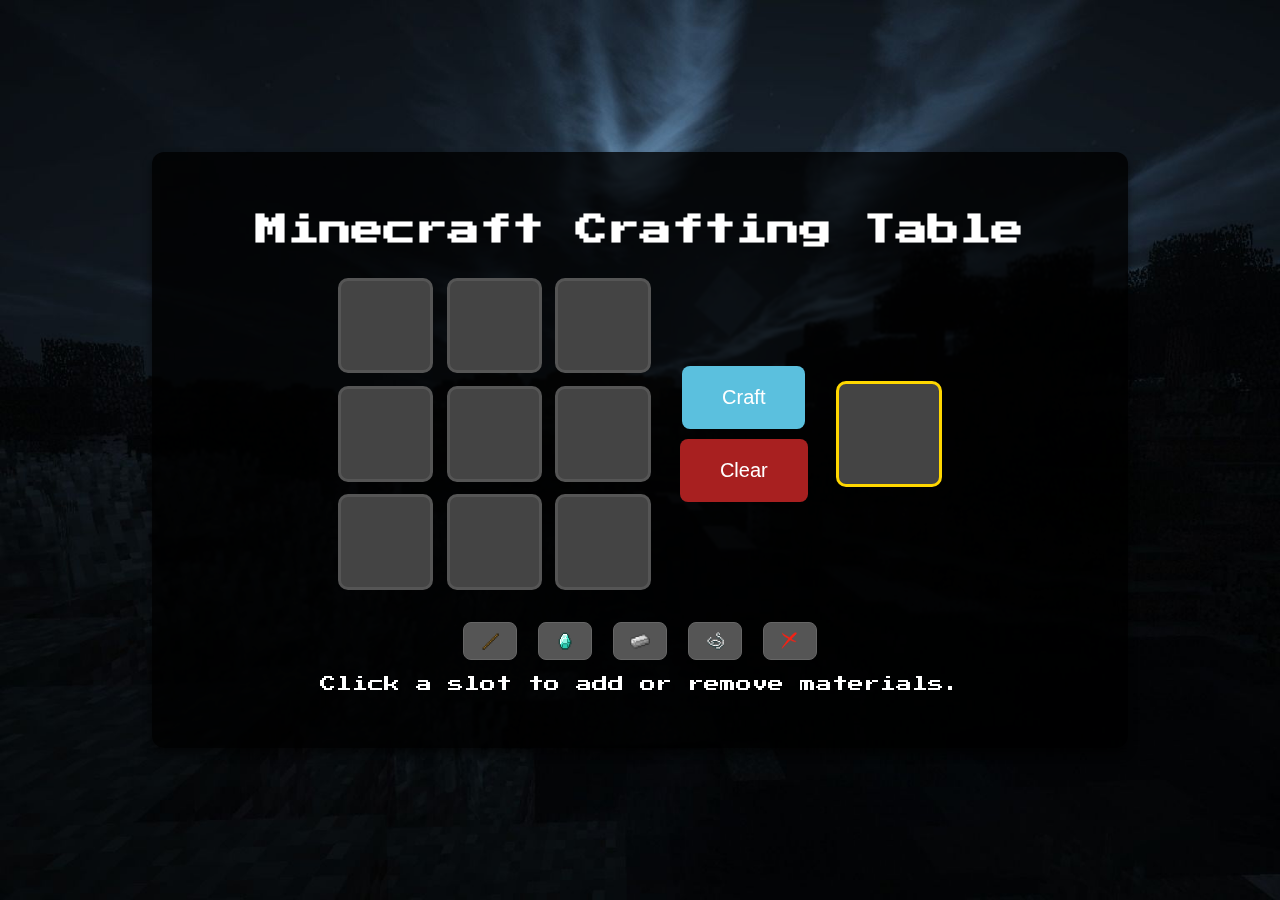
<file: index.html>
<!DOCTYPE html>
<html lang="en">
  <head>
    <meta charset="UTF-8" />
    <meta name="viewport" content="width=device-width, initial-scale=1.0" />
    <title>Crafting The Web</title>
    <link
      href="https://fonts.googleapis.com/css2?family=Press+Start+2P&display=swap"
      rel="stylesheet"
    />
    <link rel="icon" href="./images/dirt_block.png" type="image/png" />
    <link rel="stylesheet" href="./style.css" />
  </head>
  <body>
    <div class="container">
      <h1>Minecraft Crafting Table</h1>
      <div class="crafting-table">
        <div class="grid">
          <div class="slot" data-slot="1"></div>
          <div class="slot" data-slot="2"></div>
          <div class="slot" data-slot="3"></div>
          <div class="slot" data-slot="4"></div>
          <div class="slot" data-slot="5"></div>
          <div class="slot" data-slot="6"></div>
          <div class="slot" data-slot="7"></div>
          <div class="slot" data-slot="8"></div>
          <div class="slot" data-slot="9"></div>
        </div>
        <div class="craftclear">
          <button id="craftButton">Craft</button>
          <button id="clearButton">Clear</button>
        </div>

        <div class="output">
          <div class="output-slot"></div>
        </div>
      </div>
      <div class="items">
        <button class="material" data-item="stick">
          <img src="./images/stick.png" alt="Stick" />
        </button>
        <button class="material" data-item="diamond">
          <img src="./images/diamond.png" alt="Diamond" />
        </button>
        <button class="material" data-item="iron">
          <img src="./images/iron.png" alt="Iron" />
        </button>
        <button class="material" data-item="string">
          <img src="./images/string.png" alt="String" />
        </button>
        <button class="material" data-item="remove">
          <img src="./images/remove.png" alt="Remove" />
        </button>
      </div>
      <p>Click a slot to add or remove materials.</p>
    </div>
    <script src="./script.js"></script>
  </body>
</html>
</file>
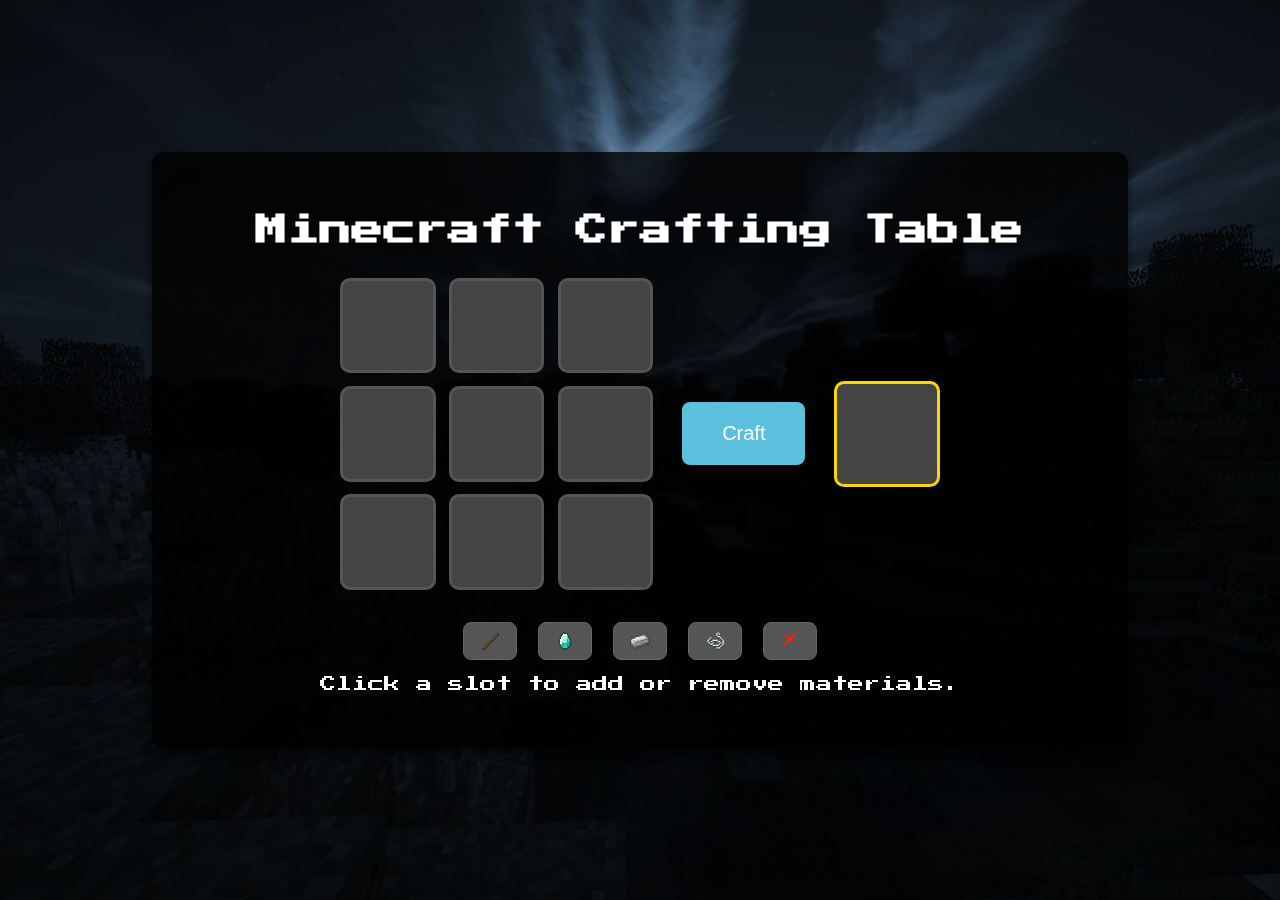
<file: crafting.html>
<!DOCTYPE html>
<html lang="en">
<head>
  <meta charset="UTF-8">
  <meta name="viewport" content="width=device-width, initial-scale=1.0">
  <title>Crafting The Web</title>
  <link href="https://fonts.googleapis.com/css2?family=Press+Start+2P&display=swap" rel="stylesheet">
  <link rel="icon" href="./images/dirt_block.png" type="image/png">
  <link rel="stylesheet" href="./style.css">
</head>
<body>
  <div class="container">
    <h1>Minecraft Crafting Table</h1>
    <div class="crafting-table">
      <div class="grid">
        <div class="slot" data-slot="1"></div>
        <div class="slot" data-slot="2"></div>
        <div class="slot" data-slot="3"></div>
        <div class="slot" data-slot="4"></div>
        <div class="slot" data-slot="5"></div>
        <div class="slot" data-slot="6"></div> 
        <div class="slot" data-slot="7"></div>
        <div class="slot" data-slot="8"></div>
        <div class="slot" data-slot="9"></div>
      </div>

      <button id="craftButton">Craft</button>
      <div class="output">
        <div class="output-slot"></div>
      </div>
    </div>
    <div class="items">
      <button class="material" data-item="stick">
        <img src="./images/stick.png" alt="Stick">
      </button>
      <button class="material" data-item="diamond">
        <img src="./images/diamond.png" alt="Diamond">
      </button>
      <button class="material" data-item="iron">
        <img src="./images/iron.png" alt="Iron">
      </button>
      <button class="material" data-item="string">
        <img src="./images/string.png" alt="String">
      </button>
      <button class="material" data-item="remove">
        <img src="./images/remove.png" alt="Remove">
      </button>
    </div>
    <p>Click a slot to add or remove materials.</p>
  </div>
  <script src="./script.js"></script>
</body>
</html>
</file>
<file: style.css>
body {
  font-family: "Press Start 2P", sans-serif;
  background-color: #000000;
  color: #fff;
  display: flex;
  justify-content: center;
  align-items: center;
  height: 100vh;
  margin: 0;
  overflow: hidden;
  background-image: url("./images/minecraft.jpg");
  background-size: cover;
  background-position: center center;
}

.container {
  text-align: center;
  padding: 2.5em;
  background-color: rgba(0, 0, 0, 0.8);
  backdrop-filter: blur(1px);
  border-radius: 12px;
  box-shadow: 0 6px 8px rgba(0, 0, 0, 0.5);
  max-width: 56em;
  width: 100%;
}

.crafting-table {
  display: flex;
  justify-content: center;
  align-items: center;
  gap: 1.8em;
  margin: 2em 0;
}

.grid {
  display: grid;
  grid-template-columns: repeat(3, 6em);
  grid-gap: 0.8em;
  justify-items: center;
}

.slot,
.output-slot {
  width: 5.6em;
  height: 5.6em;
  background-color: #444;
  border: 3px solid #555;
  display: flex;
  justify-content: center;
  align-items: center;
  cursor: pointer;
  border-radius: 10px;
  transition: all 0.3s ease;
  position: relative;
}

.slot:hover,
.output-slot:hover {
  background-color: #555;
  border-color: #888;
}

.output-slot {
  width: 6.25em;
  height: 6.25em;
  border-color: gold;
}

.slot img,
.output-slot img {
  width: 3.125em;
  height: 3.125em;
  object-fit: contain;
}

.items {
  display: flex;
  justify-content: center;
  gap: 1.3em;
  margin-top: 2em;
}

.material {
  padding: 0.5em 1em;
  background-color: #555;
  border: 1px solid #666;
  border-radius: 8px;
  color: #fff;
  cursor: pointer;
  transition: background-color 0.3s, transform 0.2s;
  font-size: 16px;
  display: flex;
  align-items: center;
  justify-content: center;
}

.material img {
  width: 1.25em;
  height: 1.25em;
}

.material:hover {
  background-color: #666;
  transform: scale(1.1);
}

.material.selected {
  background-color: #888;
  transform: scale(1.2);
}

#craftButton {
  background-color: #5bc0de;
  color: #fff;
  padding: 1em 2em;
  font-size: 1.25em;
  border: none;
  cursor: pointer;
  border-radius: 8px;
  transition: background-color 0.3s, transform 0.2s;
}

#clearButton {
  background-color:#a82020;
  color: #fff;
  padding: 1em 2em;
  font-size: 1.25em;
  border: none;
  cursor: pointer;
  border-radius: 8px;
  transition: background-color 0.3s, transform 0.2s;
}

#craftButton:hover {
  background-color: #31b0d5;
  transform: scale(1.1);
}

#clearButton:hover {
  background-color: #860e0e ;
  transform: scale(1.1);
}

.craftclear {
  display: flex;
  flex-direction: column;
  gap: 10px;
  align-items: center;
}

@media (max-width: 600px) {
  .crafting-table {
    flex-direction: column;
    gap: 1.25em;
  }

  .grid {
    grid-template-columns: repeat(3, 4.375em);
  }

  .slot,
  .output-slot {
    width: 4.375em;
    height: 4.375em;
  }

  .material {
    padding: 0.75em 1.12em;
    font-size: 0.875em;
  }

  #craftButton {
    padding: 0.75em 1.13em;
    font-size: 1em;
  }

  #clearButton {
    padding: 0.75em 1.13em;
    font-size: 1em;
  }
}
</file>
